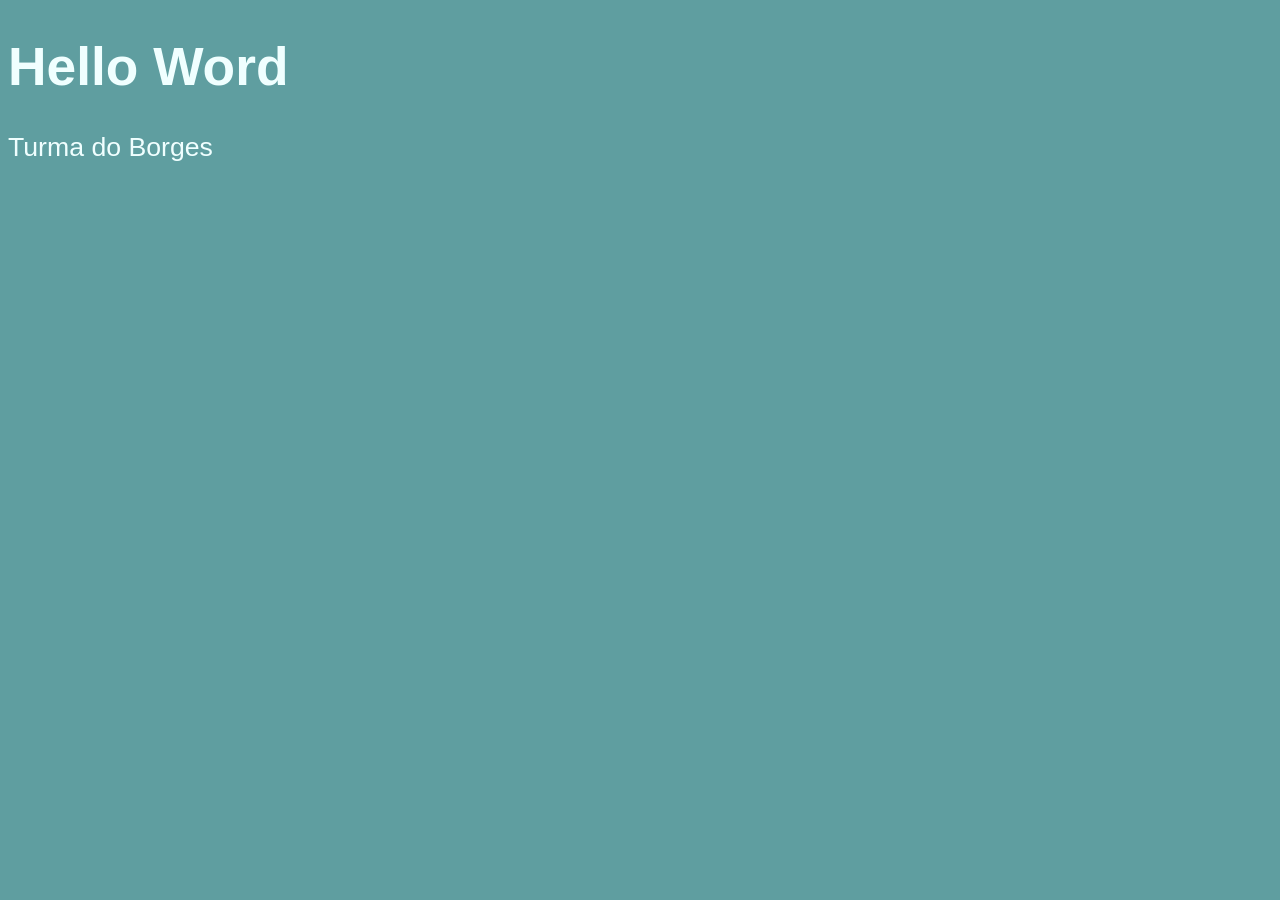
<file: condicional/index.html>
<!DOCTYPE html>
<html lang="pt-br">
<head>
    <meta charset="UTF-8">
    <meta name="viewport" content="width=device-width, initial-scale=1.0">
    <title>Borges</title>

    <link rel="stylesheet" href="style.css">
    <script src="exercisio06.js"></script>
</head>
<body>
    <h1>Hello Word</h1>
    <p>Turma do Borges</p>
    
</body>
</html>
</file>
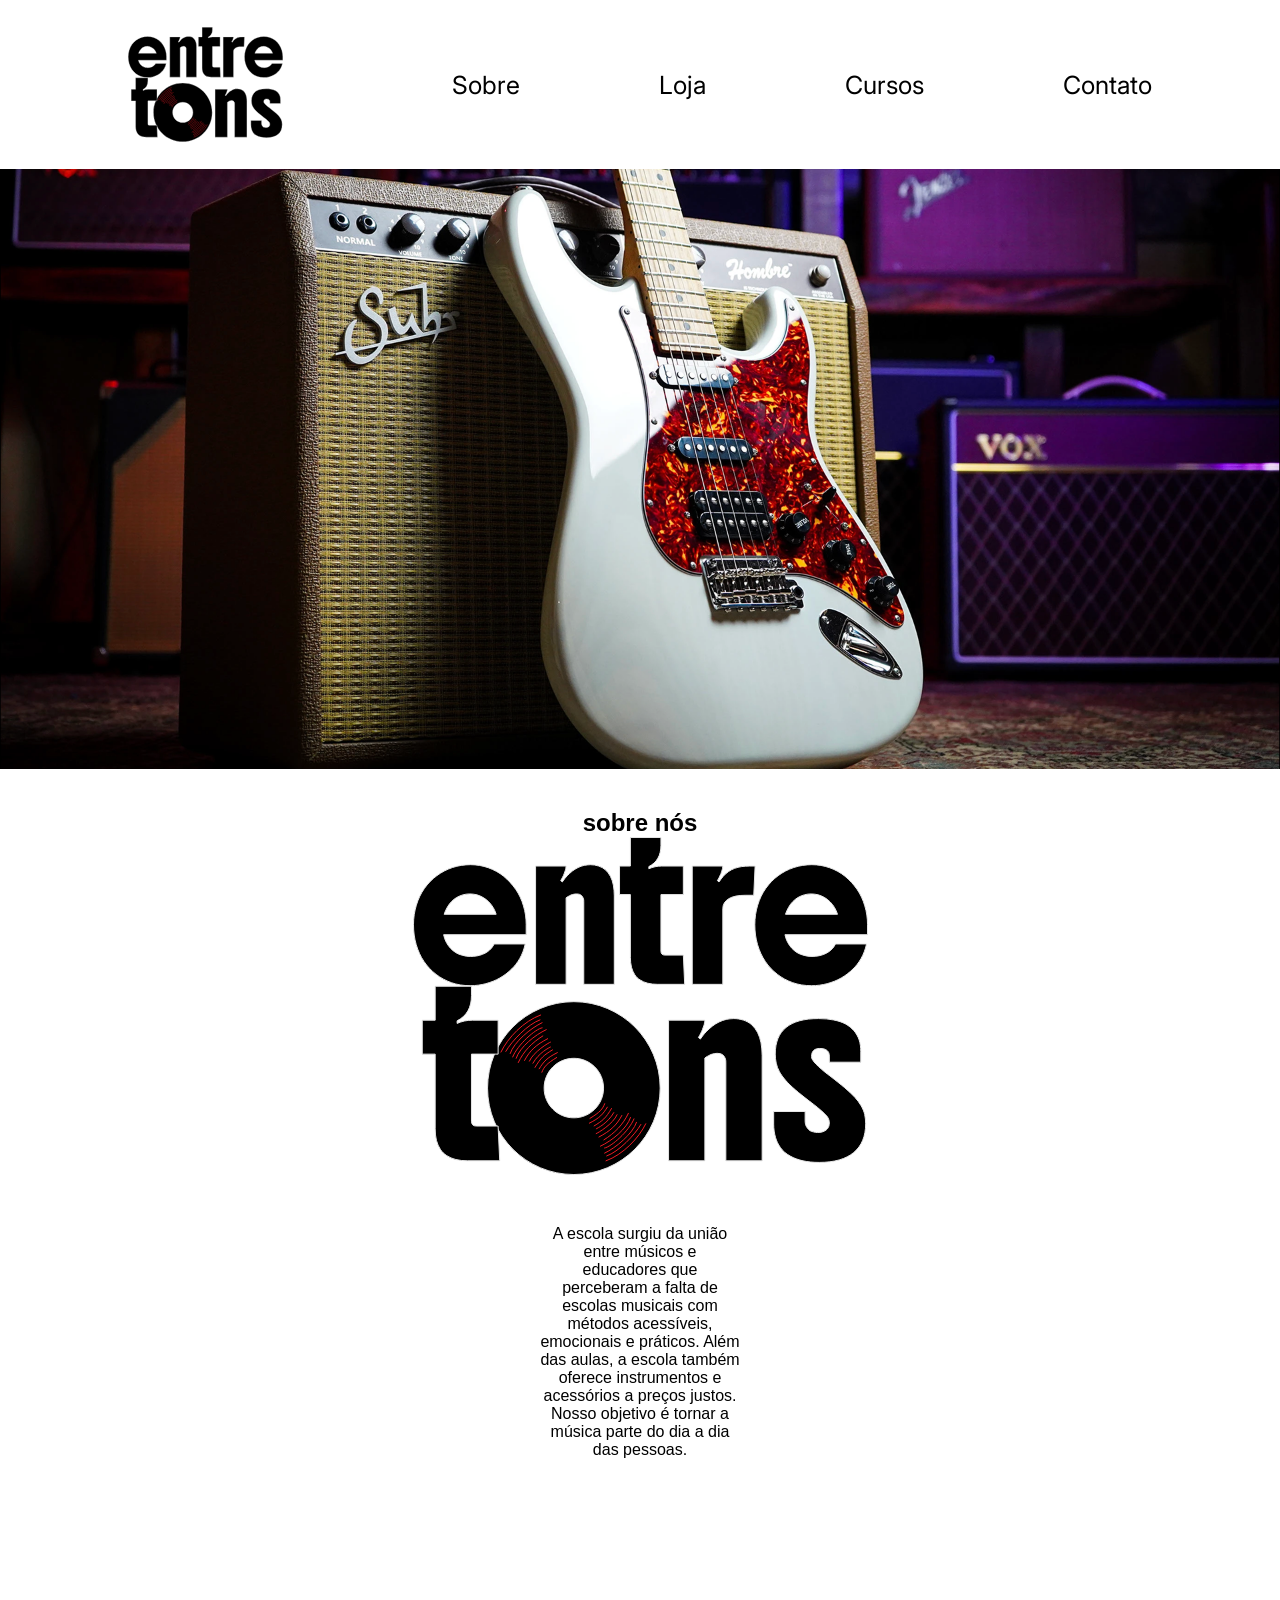
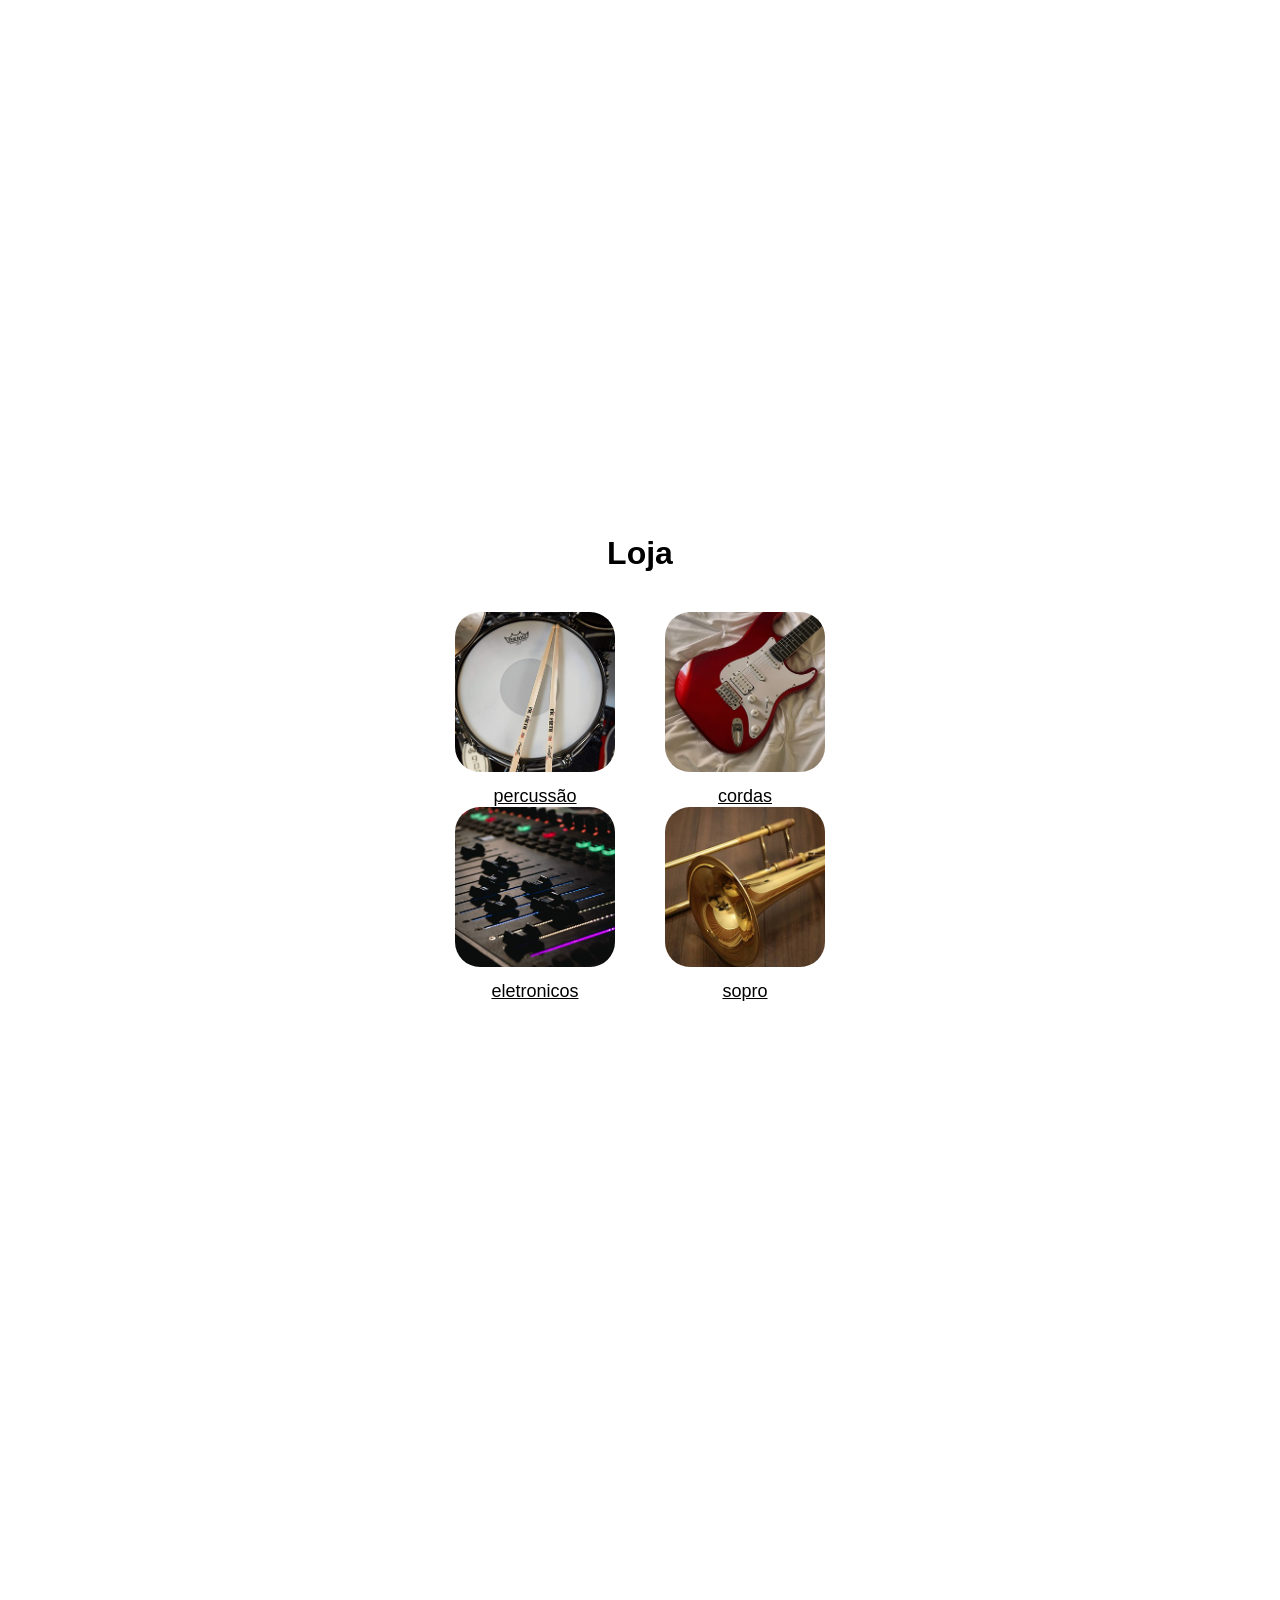
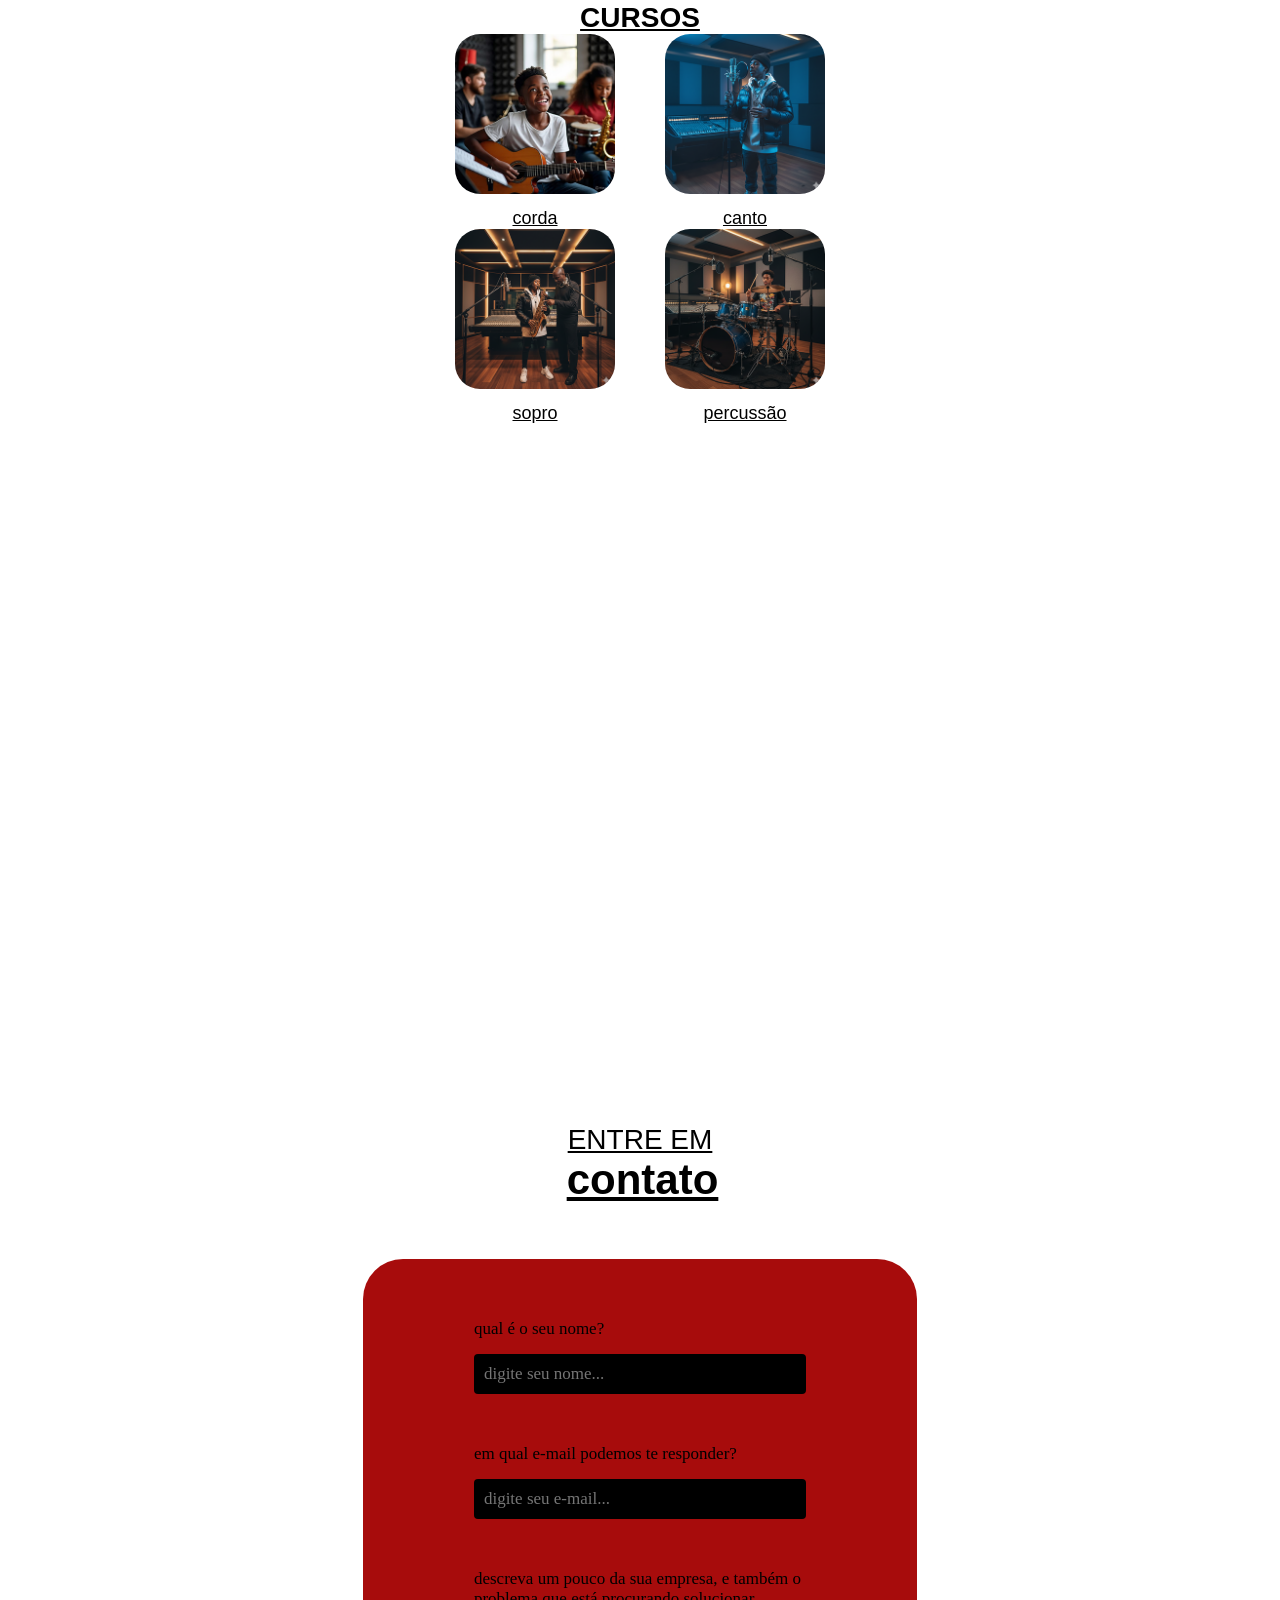
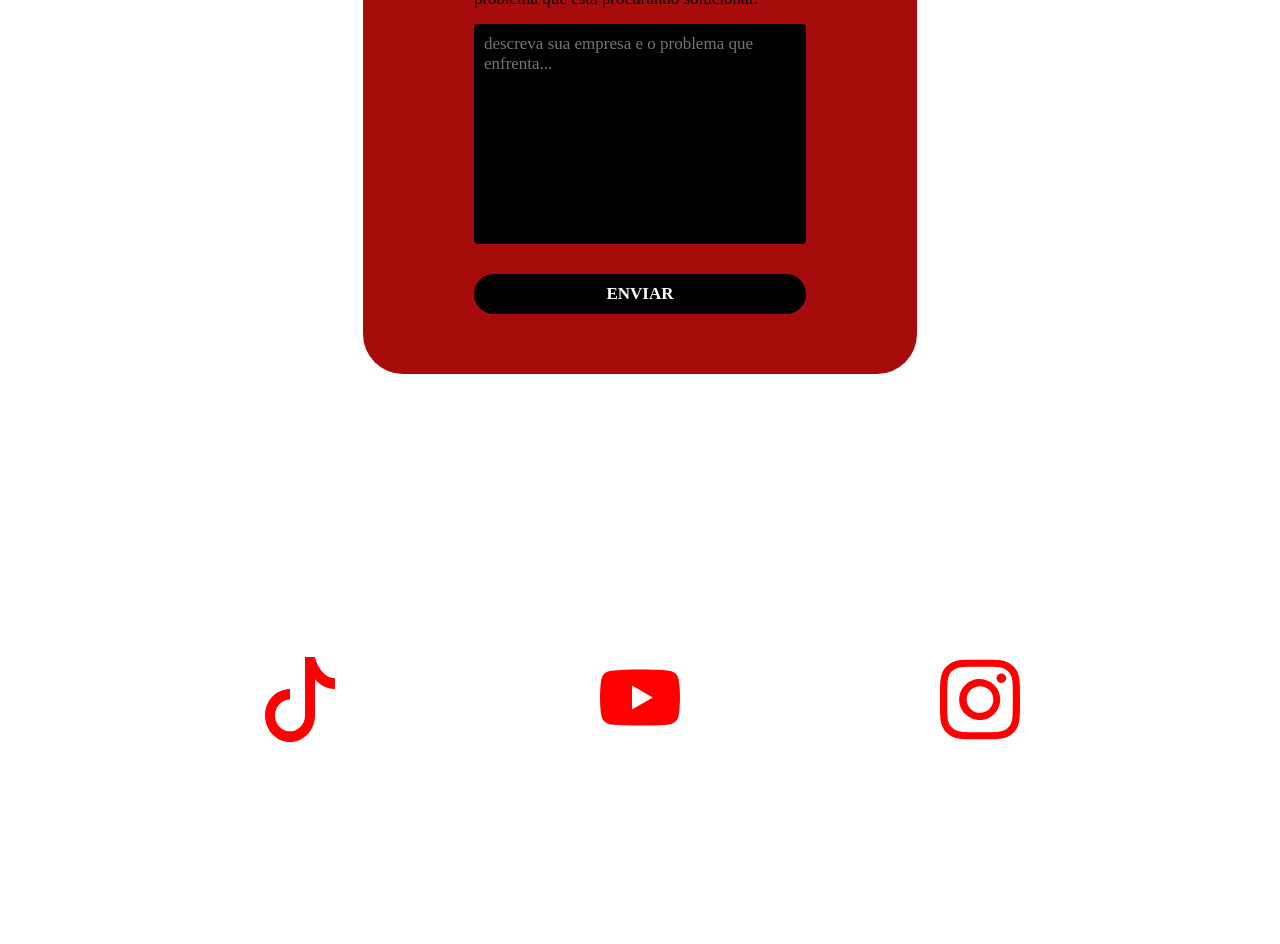
<file: ENTRETONS/index.html>
<!DOCTYPE html>
<html lang="pt-BR">

<head>
    <!-- Config base -->
    <meta charset="UTF-8">
    <meta name="viewport" content="width=device-width, initial-scale=1.0">
    <title>Entre Tons</title>
    <link rel="shortcut icon" href="./img/Camada_2 (1).svg" type="image/x-icon">

    <link rel="stylesheet" href="style.css">
    <link rel="banner" href="./img/banner.png">

    <script src="script.js" defer></script>
</head>



<body>
    <main>
        <section class="">

            <div id="sombra"></div>
            <header class="espaco_lateral">
                <img src="./img/Camada_2.svg" alt="Logo da entre Tons">

                <nav id="menu" class="menu">
                    <a href="#sobre">Sobre</a>
                    <a href="#loja">Loja</a>
                    <a href="#cursos">Cursos</a>
                    <a href="#contato">Contato</a>

                </nav>

                <button id="menu_botao" onclick="abreFechaMenu()">

                    <img id="icone-barras" src="./img/barras.svg" />

                    <svg id="icone-x" xmlns="http://www.w3.org/2000/svg"
                        viewBox="0 0 640 640"><!--!Font Awesome Pro v7.1.0 by @fontawesome - https://fontawesome.com License - https://fontawesome.com/license (Commercial License) Copyright 2025 Fonticons, Inc.-->
                        <path
                            d="M504.6 148.5C515.9 134.9 514.1 114.7 500.5 103.4C486.9 92.1 466.7 93.9 455.4 107.5L320 270L184.6 107.5C173.3 93.9 153.1 92.1 139.5 103.4C125.9 114.7 124.1 134.9 135.4 148.5L278.3 320L135.4 491.5C124.1 505.1 125.9 525.3 139.5 536.6C153.1 547.9 173.3 546.1 184.6 532.5L320 370L455.4 532.5C466.7 546.1 486.9 547.9 500.5 536.6C514.1 525.3 515.9 505.1 504.6 491.5L361.7 320L504.6 148.5z" />
                    </svg>

                </button>
        </section>

        </header>
        <div class="banner"></div>


        <div class="conteudo-sobre">
            <h2>sobre nós</h2>
            <div>
                <img src="./img/Camada_2.svg" alt="">
                <p> A escola surgiu da união entre músicos e educadores que perceberam a falta de escolas musicais com
                    métodos
                    acessíveis, emocionais e práticos. Além das aulas, a escola também oferece instrumentos e acessórios
                    a
                    preços justos. Nosso objetivo é tornar a música parte do dia a dia das pessoas.</p>
            </div>

        </div>
        <section id="parallax"></section>

        <h1 id="titulo">Loja</h1>


        <div class="container">

            <div class="centro">


                <div class="fileira">

                    <div class="item">
                        <img src="./img/item bateria.png" alt="percussão">
                        <a href="#" class="categoria">percussão</a>
                    </div>

                    <div class="item">
                        <img src="./img/item cordas.png" alt="cordas">
                        <a href="#" class="categoria">cordas</a>
                    </div>

                </div>

                <div class="fileira">
                    <div class="item">
                        <img src="./img/item eletronicos.png" alt="eletrônicos">
                        <a href="#" class="categoria">eletronicos</a>
                    </div>

                    <div class="item">
                        <img src="./img/item sopro.png" alt="sopro">
                        <a href="#" class="categoria">sopro</a>
                    </div>

                </div>

            </div>


            <section id="parallax"></section>

            <div class="alinhar">
                <section id="Cursos">


                    <h1 class="titulo">CURSOS</h1>


                    <div class="arrumar">
                        <div class="item">
                            <img src="./img/corda.png" alt="corda">
                            <a href="#" class="categoria">corda</a>
                        </div>

                        <div class="item">
                            <img src="./img/canto.png" alt="canto">
                            <a href="#" class="categoria">canto</a>
                        </div>
                    </div>

                    <div class="arrumar">
                        <div class="item">
                            <img src="./img/sopro.png" alt="sopro">
                            <a href="#" class="categoria">sopro</a>
                        </div>
                        <div class="item">
                            <img src="./img/percurssão.png" alt="percussão">
                            <a href="#" class="categoria">percussão</a>
                        </div>
                    </div>

            </div>
            <section id="parallax"></section>
            </section>

            </section>

            <section id="contato">
                <div class="titulo">
                    <span>ENTRE EM</span>
                    <h2>contato</h2>
                </div>
                <div class="quadro">
                    <form action="">

                        <div class="campo">
                            <label for="campo-nome">qual é o seu nome?</label>
                            <input type="texto" id="campo-nome" placeholder="digite seu nome...">

                        </div>

                        <div class="campo">
                            <label for="campo-email">em qual e-mail podemos te responder?</label>
                            <input type="e-mail" id="campo-email" placeholder="digite seu e-mail...">
                        </div>

                        <div class="campo-descricao">
                            <label for="campo-texto">descreva um pouco da sua
                                empresa, e também o problema que está procurando
                                solucionar.
                            </label>
                            <textarea id="campo-texto" placeholder="descreva sua empresa e o problema que enfrenta..."
                                cols="30" rows="10"></textarea>
                        </div>

                        <button type="submit">enviar</button>


                    </form>

            </section>
            <section id="parallax" class="parallax-redes">
                <section id="redes-sociais">

                    <img src="./img/tiktok 1.svg" alt="tiktok">
                    <img src="./img/youtube 1.svg" alt="youtube">
                    <img src="./img/instagram 1.svg" alt="instagram">
                </section>
            </section>

        </div>
        </section>



    </main>


</body>

</html>
</file>
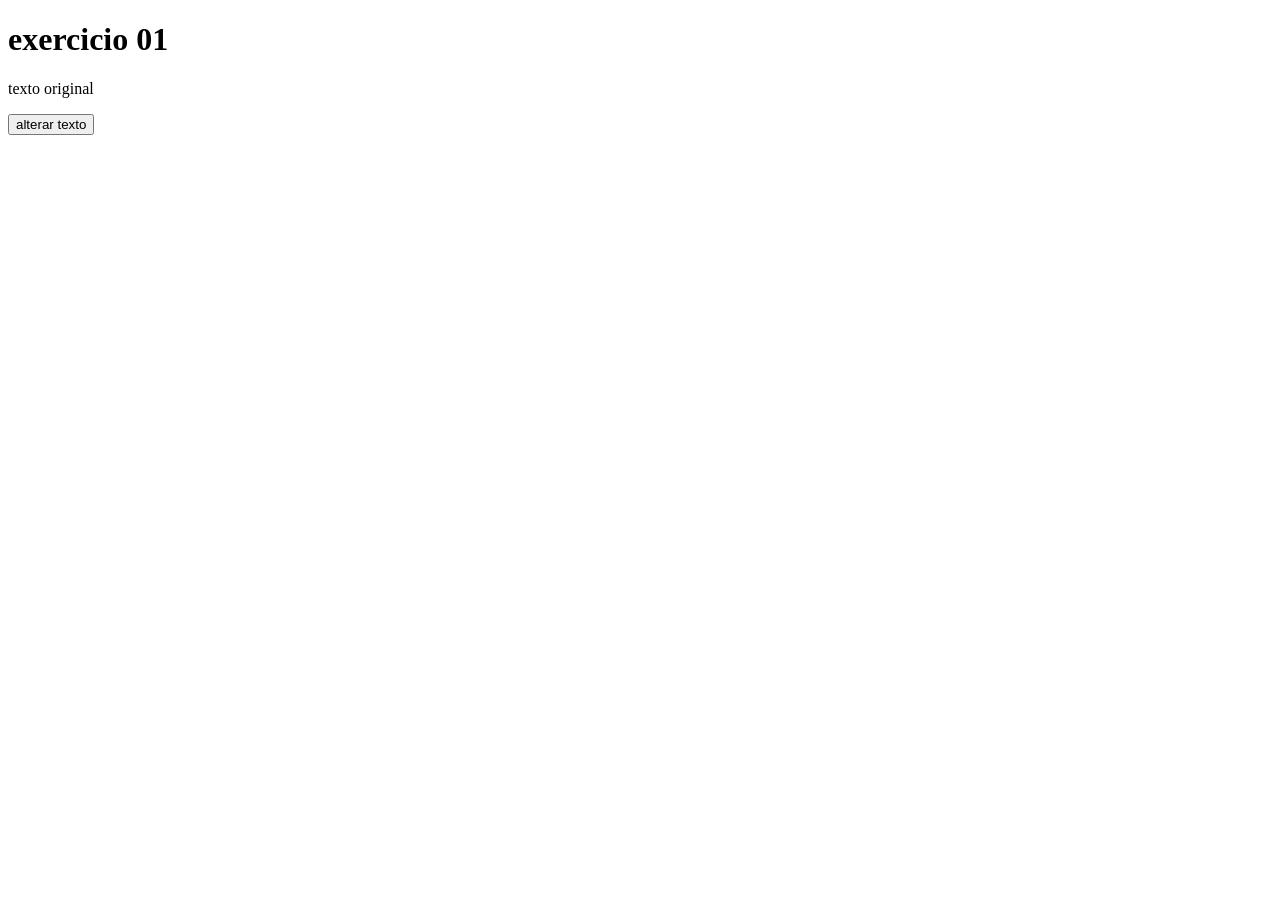
<file: DOM/ex01.html>
<!DOCTYPE html>
<html lang="pt-br">
<head>
    <meta charset="UTF-8">
    <meta name="viewport" content="width=device-width, initial-scale=1.0">
    <title>exercicio 01</title>
</head>
<body>
<h1>exercicio 01</h1>
    <p id="meuParagrafo">texto original</p>
    <button onclick="alterarTexto()">alterar texto</button>
    
</body>
<script>
    function alterarTexto(){
let paragrafo = window.document. getElementById("meuParagrafo")
paragrafo.innerText = "Texto alterado"
    }
</script>
</html>
</file>
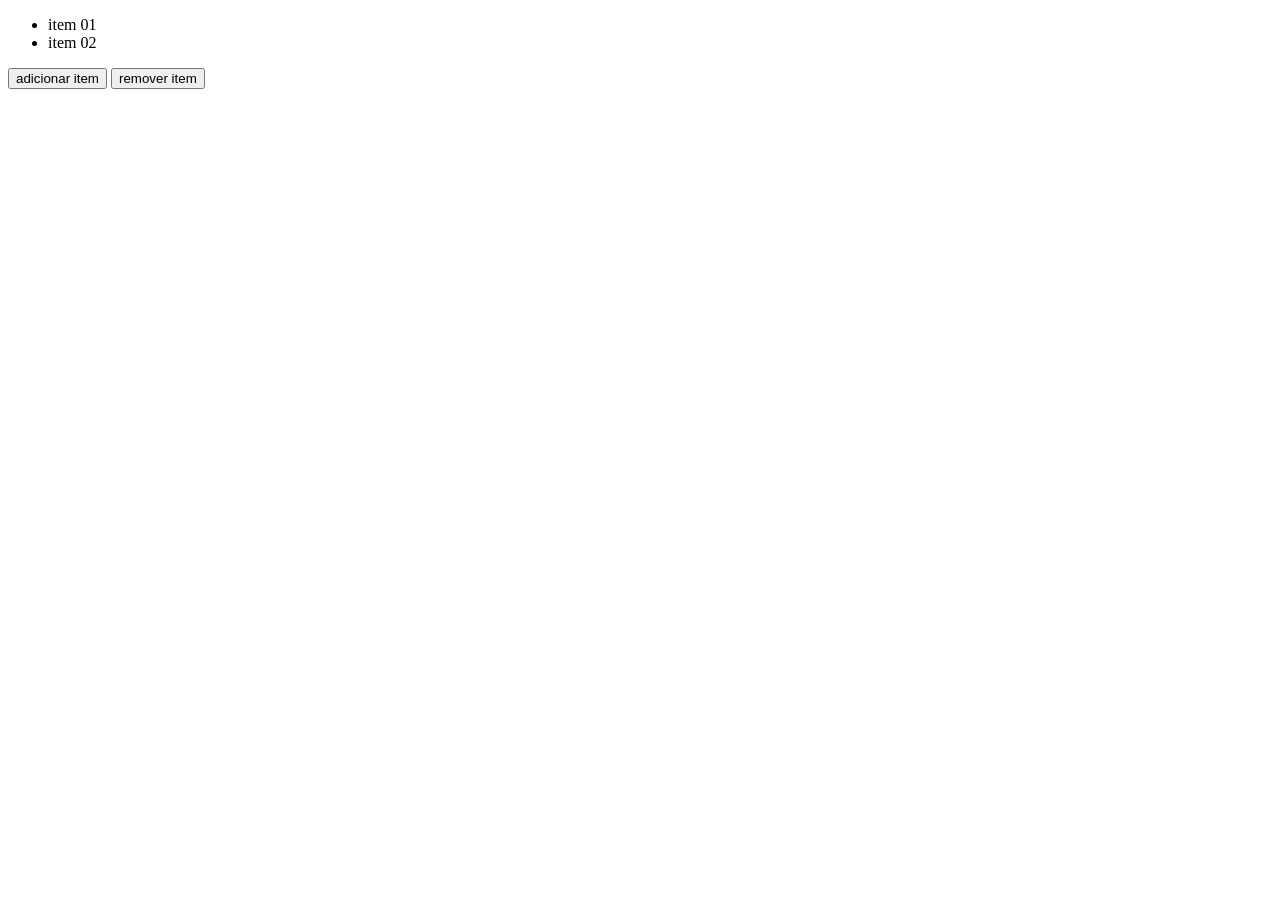
<file: DOM/ex02.html>
<!DOCTYPE html>
<html lang="pt-br">

<head>
    <meta charset="UTF-8">
    <meta name="viewport" content="width=device-width, initial-scale=1.0">
    <title>Exercicio 02</title>
</head>

<body>
    <ul id="minhaLista">
        <li>item 01</li>
        <li>item 02</li>
    </ul>

    <button onclick="adicionarItem()">adicionar item</button>
    <button ondblclick="removerItem()">remover item</button>

</body>
<script>
    function adicionarItem() {
        let novoItem = document.createElement("li")

        novoItem.textContent = "novo item"
        let lista = document.getElementById("minhaLista")
        lista.appendChild(novoItem  )
    }

    function removerItem(){
        let lista = document.getElementById("minhaLista")

        if(lista.children.length > 0){
            lista.removeChild(lista.lastElementChild)
        }
    }
</script>

</html>
</file>
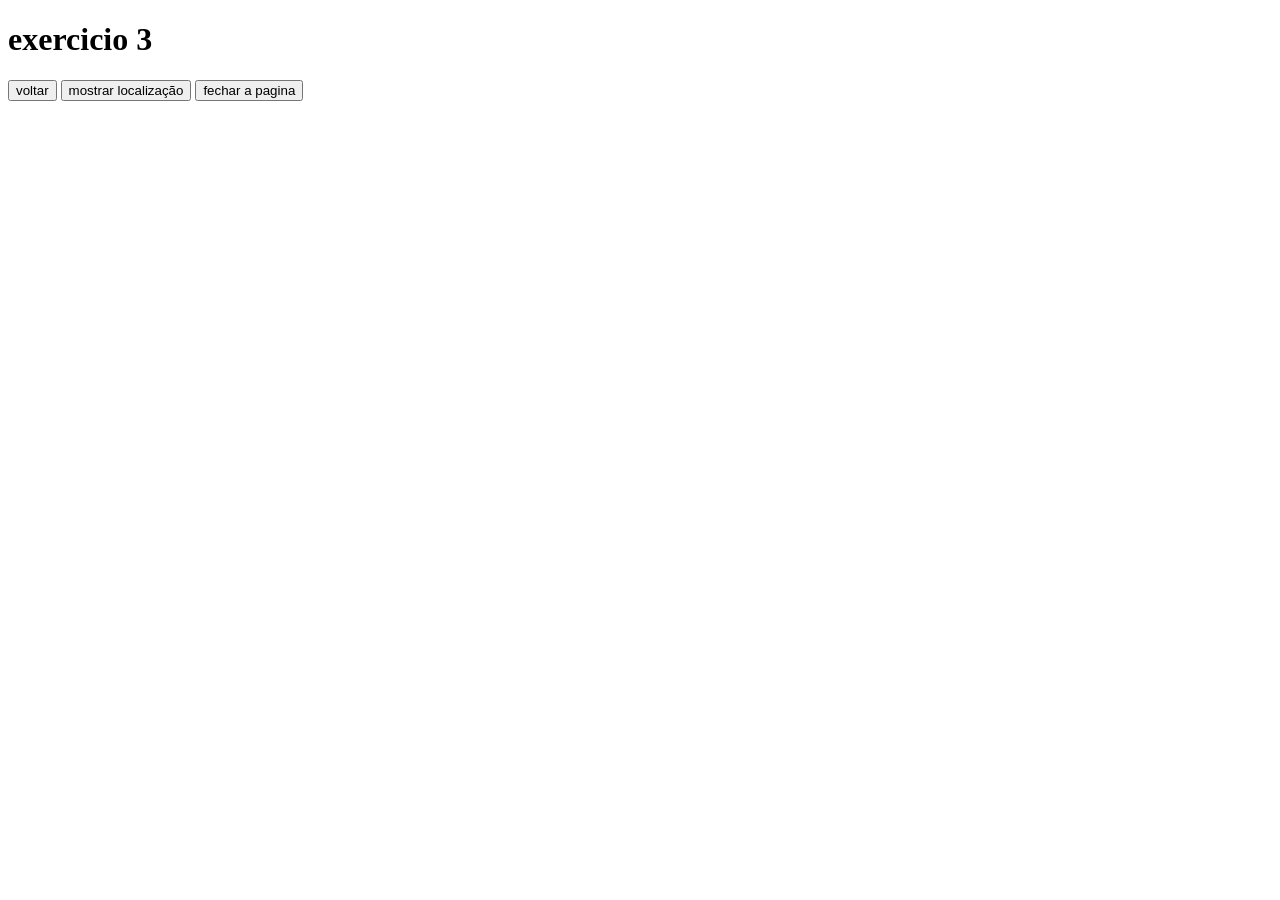
<file: DOM/ex3.html>
<!DOCTYPE html>
<html lang="pt-br">
<head>
    <meta charset="UTF-8">
    <meta name="viewport" content="width=device-width, initial-scale=1.0">
    <title>Exercicio 3</title>
</head>
<body>
<h1>exercicio 3</h1>
<button onclick="voltarpagina()">voltar</button>
<button onclick="mostrarLocalização()">mostrar localização</button>
<button onclick="fecharPagina()">fechar a pagina</button>
    
</body>
<script>
    function voltarpagina(){
        window.history.back()
    }

    function mostrarLocalização(){
        alert("Sua pagina esta localizada; " + window.location)
    }
    function fecharPagina(){
        window.close()
    }
</script>
</html>
</file>
<file: condicional/style.css>
body {
    background-color: cadetblue;
    color: azure;
    font: normal 20pt Arial;
}
</file>
<file: ENTRETONS/style.css>
@import url('https://fonts.googleapis.com/css2?family=Bebas+Neue&display=swap');
@import url('https://fonts.googleapis.com/css2?family=Inter:ital,opsz,wght@0,14..32,100..900;1,14..32,100..900&display=swap');

@font-face {
    font-family: "Charter-regular";
    src: url(./fonts/Charter\ Regular.ttf);
}

* {
    margin: 0;
    padding: 0;
    box-sizing: border-box;
}

:root {
    --preto: #000000;
    --branco: #ffffff;
    --fundo-site: #F3F2F2;
    --cafe: #fc1515;
    --caramelo: #000000;
    --bege: #C89C7C;
    --verde: #fd1a1a;
    --fundo: #a70c0c;
    --CONTATO: linear-gradient(90deg, rgba(42, 123, 155, 1) 0%, rgba(120, 16, 24, 1) 0%, rgba(30, 19, 34, 1) 50%);
}

body {

    background-color: #ffffff;
}

.espaco_lateral {
    width: 80vw;
    max-width: 1400px;
    margin: 0 auto;
}


/* -------- Menu ------- */
header {
    display: flex;
    justify-content: space-between;
    align-items: center;
    padding: 27px 0;
}



header img {
    width: 155px;
}

.menu {
    max-width: 700px;
    width: 70%;
    display: flex;
    justify-content: space-between;
}

.menu a {
    font-size: 25px;
    color: var(--caramelo);
    text-decoration: none;
    /* text-transform: uppercase; */
    font-family: "Inter", sans-serif;
}

.menu a:hover {
    color: var(--verde);
}

/* -------- Menu Hamburguer ------- */
#icone-barras,
#icone-x,
#menu_botao {
    display: none;
}






/* ---------- Reponsividade ---------------- */
@media screen and (max-width: 768px) {
    #sombra {
        background-color: var(--caramelo);
        backdrop-filter: blur(10px);
        z-index: 1;
        position: fixed;
        width: 100vw;
        height: 100vh;
        right: -101vw;
        transition: .5s;
    }

    #menu_botao {
        display: block;
        z-index: 1;
    }

    header {
        position: relative;
    }

    header button {
        width: 50px;

        background: none;
        border: none;

        display: unset;
        cursor: pointer;
    }

    header svg {
        fill: var(--cafe);
    }

    #icone-barras {
        display: block;
    }

    nav.menu {

        padding: 0px 30px;

        flex-direction: column;
        justify-content: space-around;
        gap: 15px;

        position: fixed;
        top: 165px;
        right: -210px;
        z-index: 1;
        transition: .5s;
    }

    .menu a {
        color: var(--branco);
    }
}

.banner {
    background-image: url("./img/banner.png");
    height: 600px;

    background-size: cover;

    background-repeat: no-repeat;
    background-position: 0 -10px;

    display: flex;
    flex-direction: column;
    justify-content: space-between;



}

#parallax {
    height: 250px;
    background: linear-gradient(90deg, rgba(42, 123, 155, 1) 0%, rgba(120, 16, 24, 1) 0%, rgba(30, 19, 34, 1) 50%);
    margin-bottom: 120px;
    background-attachment: fixed;
    background-repeat: no-repeat;

    background-size: cover;
}

body {
    font-family: Arial, sans-serif;
    text-align: center;
    margin: 0;
    padding: 0;
}

.titulo {
    margin-top: 30px;
    font-size: 28px;
    text-decoration: underline;
}

.conteudo-sobre p {
    width: 200px;
    height: 500px;
}

.container {
    margin-top: 40px;
    display: grid;
    gap: 40px;
    justify-items: center;

}

.item img {
    width: 160px;
    height: 160px;
    object-fit: cover;
    border-radius: 25px;
}

.categoria {
    display: block;
    margin-top: 10px;
    font-size: 18px;
    text-decoration: underline;
    color: black;
}

.conteudo-sobre {
    display: flex;
    flex-direction: column;
    justify-content: center;
    padding: 40px;
    align-items: center;
}

.conteudo-sobre>div {
    display: flex;
    align-items: center;
    width: 50%;
    gap: 50px;
    flex-direction: column;
}



#parallax {
    height: 250px;
    background: linear-gradient(90deg, rgba(42, 123, 155, 1) 0%, rgba(120, 16, 24, 1) 0%, rgba(30, 19, 34, 1) 50%);
    margin-bottom: 120px;
    background-attachment: fixed;
    background-repeat: no-repeat;
    width: 100%;
    background-size: cover;
}

.container {
    align-items: center;
    width: 100%;
    gap: 100px;
}


.fileira {
    display: flex;
    gap: 50px;
    justify-content: center;
}

/* .alinhar{
    align-items: center;
    display: flex; */
/* } */
.arrumar {
    display: flex;
    gap: 50px;
    justify-content: center;
}

#parallax {
    height: 250px;
    background: linear-gradient(90deg, rgba(42, 123, 155, 1) 0%, rgba(120, 16, 24, 1) 0%, rgba(30, 19, 34, 1) 50%);
    margin-bottom: 120px;
    background-attachment: fixed;
    background-repeat: no-repeat;
    width: 100%;
    background-size: cover;
}

/* ------------------contatooo------------------ */
#contato {
    text-align: center;
    padding-bottom: 100px;
    margin-top: 100px;
}

#contato .titulo {
    justify-content: center;
    margin-bottom: 55px;
}

#contato h2 {
    margin-left: 5px;
}

#contato form {
    max-width: 980px;
    width: 90%;

    margin: 0 auto;
    padding: 60px 0;

    display: flex;
    flex-direction: column;
    align-items: center;

    border: solid 3px var(--roxo-pixeV);
    border-radius: 40px;
    background-color: var(--CONTATO);

    color: var(--preto);
    font-family: "recursive", sans-linear;
    font-size: 17px;
    background-color: var(--fundo);
}


.campo {
    width: 60%;
    text-align: left;

    display: flex;
    flex-direction: column;
    justify-content: space-between;

    margin-bottom: 50px;
}

.campo-descricao {
    width: 60%;
    text-align: left;
    display: flex;
    flex-direction: column;
    justify-content: space-between;

    margin-bottom: 30px;
}

.campo input {
    height: 40px;

    color: var(--branco);
    background-color: var(--preto);

    border: none;
    border-radius: 4px;

    text-indent: 10px;
    outline: none;

}

.campo-descricao textarea {
    color: var(--branco);
    background-color: var(--preto);

    border: none;
    border-radius: 4px;
    outline: none;
    padding: 10px;

    resize: none;
}

.campo label,
.campo-descricao label {
    margin-bottom: 15px;
}

.campo input,
.campo-descricao textarea {
    font-family: "recursive", sans-linear;
    font-size: 17px;
}

.campo input::placeholder .campo-descricao textarea::placeholder {
    color: royalblue;
}

.campo input:focus,
.campo-descricao textarea:focus {
    outline: 2px solid var(--verde-pixelv);

}

#contato form button {
    height: 40px;
    width: 60%;

    background-color: var(--preto);
    color: var(--branco);

    border: none;
    border-radius: 40px;

    font-size: 17px;
    font-family: "recursive", sans-linear-bold;
    font-weight: 700;

    text-transform: uppercase;
    cursor: pointer;

    transition: background-color 500ms;
}

#contato form button:hover {
    background-color: var(--verde);

}

/* --------------footer----------------- */

footer {
    height: 250px;
    background-image: url(./img/footer.png);

}

footer img {
    height: 90px;
}

footer .container-grid {
    height: 100%;
    display: flex;
    justify-content: space-between;
    align-items: center;
}

.redes-sociais {
    height: 50%;

    display: flex;
    flex-direction: column;
    justify-content: space-between;
    align-items: flex-end;
}

.redes-sociais p {
    color: var(--branco);
    font-family: "recursive", sans-linear;
    font-size: 24px;
}

.icones-redes {
    width: 240px;

    display: flex;
    justify-content: space-between;

}

.icones-redes a {
    color: var(--branco);
}

.icones-redes a:hover {
    color: var(--verde-pixelv);
}

@media screen and (max-width: 1024px) {

    .titulo,
    .titulo h2 {
        font-size: 22px;
        font-family: "recursive", sans-linear;
    }

    .titulo span {
        line-height: 45px;

    }

    .menu {
        justify-content: space-evenly;
    }
}

#redes-sociais {
    display: flex;
    justify-content: space-evenly;
    width: 100%;
}

#redes-sociais img {
    width: 80px;
}

.parallax-redes {
    display: flex;
    align-items: center;
}

@media screen and (max-width:768px) {
    header {
        position: relative;

    }

    header button {
        width: 50px;

        background: none;
        border: none;

        cursor: pointer;
        display: unset;
    }

    header svg {
        fill: var(--branco);
    }

    nav.menu {

        height: 500px;
        width: 350px;

        padding: 0px 30px;

        background-color: var(--preto);

        flex-direction: column;
        justify-content: space-around;

        position: fixed;
        top: 165px;
        right: -350px;

        z-index: 1;
        transition: .5s;

    }

    .conteudo-banner img {
        display: none;
    }

    .conteudo-banner {
        text-align: center;
    }

    #sobre img {
        display: none;
    }

    .titulo {
        justify-content: center;
    }

    #cases img {
        height: 200px;
    }

    footer .roda-pe {
        display: flex;
        flex-direction: column;
        align-items: center;
        justify-content: center;
        gap: 20px;
    }

    footer img {
        height: 80px;
    }

    .redes-sociais {
        align-items: center;
        justify-content: center;
    }

    .redes-sociais svg {
        height: 35px;
    }
}

@media (max-width: 768px) {

    /* Mostrar hambúrguer */
    .hamburger {
        display: flex;
    }

    #icone-barras {
        width: 100%;
    }

    /* Esconder menu */
    .nav-menu {
        position: absolute;
        top: 60px;
        right: -200px;
        /* Fora da tela */
        background: #333;
        width: 180px;
        flex-direction: column;
        gap: 15px;
        padding: 20px;
        transition: right 0.3s ease;
    }


    .nav-menu.active {
        right: 0;
    }
}

@media (max-width: 768px) {

    .hamburger {
        display: flex;
    }


    .nav-menu {
        position: absolute;
        top: 60px;
        right: -200px;
        background: var(--CONTATO);
        width: 180px;
        flex-direction: column;
        gap: 15px;
        padding: 20px;
        transition: right 0.3s ease;
    }


    .nav-menu.active {
        right: 0;
    }
}

.form-tiktok {
    width: 50px;
    height: 0px;
}
</file>
